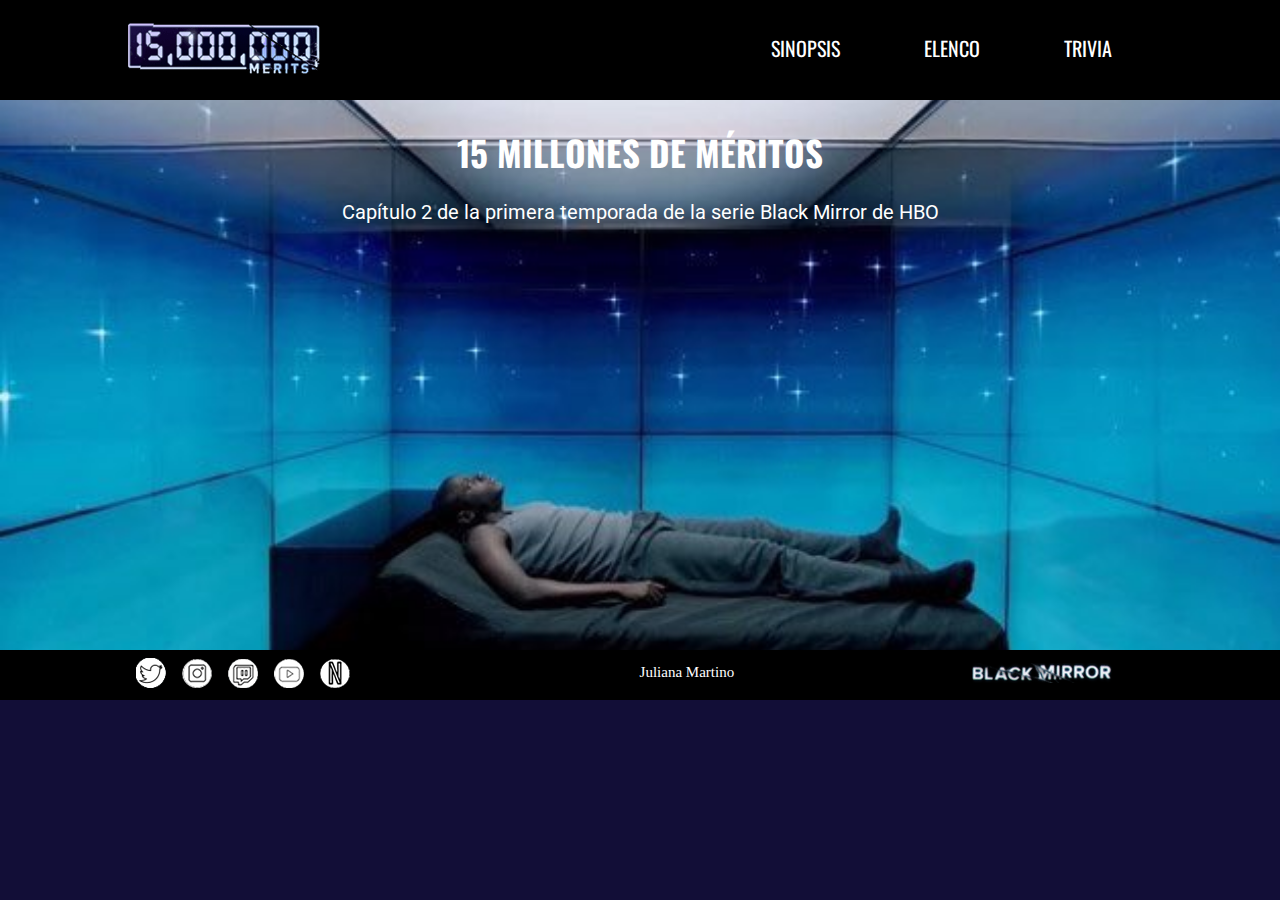
<file: index.html>
<!DOCTYPE html>
<html>
<head>
	<meta charset="utf-8">
	<title>Quince millones de méritos</title>
	<link rel="stylesheet" type="text/css" href="diseño.css">
	<link rel="icon" type="image/png" href="logo0.png">
</head>
<body>
<main>
<!-- Cabecera -->

	<header>
		<div id="logo"><a href="index.html"><img src="logo.png"></a></div>	

		<nav id="menu">
			<ul>
				<li><a href="sinopsis.html">SINOPSIS</a></li>
				<li><a href="elenco.html">ELENCO</a></li>
				<li><a href="trivia.html">TRIVIA</a></li>
			</ul>
		</nav>
	</header>
<!-- Cuerpo -->

	<section id="inicio">
		<div>
		<h2>15 MILLONES DE MÉRITOS</h2>
		<p class="info">Capítulo 2 de la primera temporada de la serie Black Mirror de HBO</p>
		</div>
	</section>
<!-- Pie -->

	<footer>
			<div id="redes">
				<ul>
					<li><a href="https://twitter.com/blackmirror" target="_blank"><img src="logo1.png"></a></a></li>
					<li><a href="https://www.instagram.com/blackmirror.netflix/" target="_blank"><img src="logo2.png"></a></li>
					<li><a href="https://www.twitch.tv/netflix" target="_blank"><img src="logo3.png"></a></li>
					<li><a href="https://www.youtube.com/channel/UC5ZiUaIJ2b5dYBYGf5iEUrA" target="_blank"><img src="logo4.png"></a></li>
					<li><a href="https://www.netflix.com/ar/" target="_blank"><img src="logo5.png"></a></li>
				</ul>
			</div>
			<div id="apellido"><a href="micrositio.html">Juliana Martino</a></div>
			<div id="logo2"><a href="https://www.netflix.com/ar/title/70264888?source=35" target="_blank"><img src="blackmirror.png"></a></div>
		</footer>
</main>
</body>
</html>
</file>
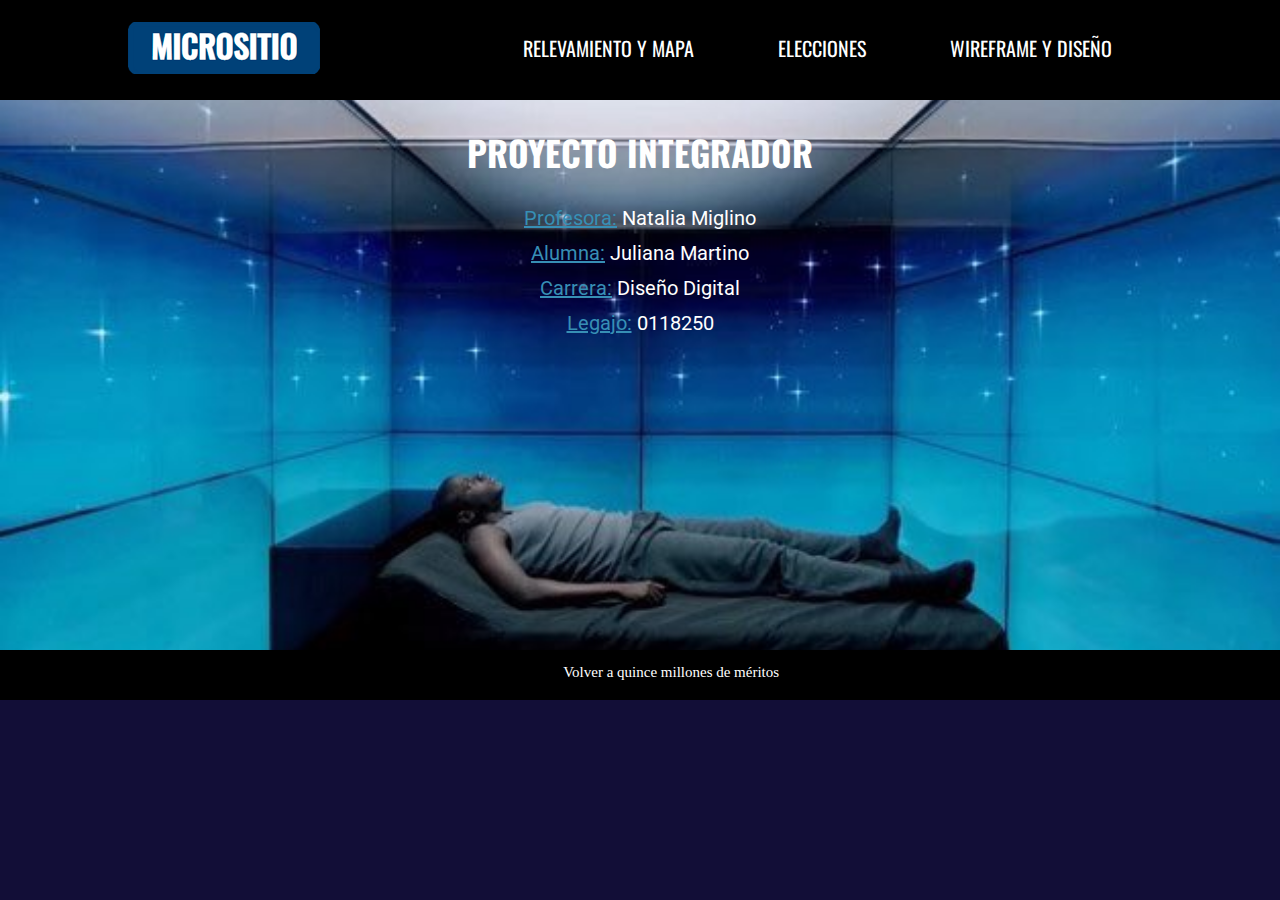
<file: micrositio.html>
<!DOCTYPE html>
<html>
<head>
	<meta charset="utf-8">
	<title>Micrositio</title>
	<link rel="stylesheet" type="text/css" href="diseño.css">
	<link rel="icon" type="image/png" href="logo0.png">
</head>
<body>
<main>
<!-- Cabecera -->

	<header>
		<div id="logo"><a href="micrositio.html"><img src="logo02.png"></a></div>	

		<nav id="menu">
			<ul>
				<li><a href="relevamiento.html">RELEVAMIENTO Y MAPA</a></li>
				<li><a href="elecciones.html">ELECCIONES</a></li>
				<li><a href="wireframe.html">WIREFRAME Y DISEÑO</a></li>
			</ul>
		</nav>
	</header>
<!-- Cuerpo -->

	<section id="inicio">
		<h2>PROYECTO INTEGRADOR</h2><br>
		<ul class="sol">
			<li><u>Profesora:</u> Natalia Miglino</li>
			<li><u>Alumna:</u> Juliana Martino</li>
			<li><u>Carrera:</u> Diseño Digital</li>
			<li><u>Legajo:</u> 0118250</li>
		</ul>
		
	</section>
<!-- Pie -->

	<footer>
			<div id="apellidos"><a href="index.html">Volver a quince millones de méritos </a></div>
		</footer>
</main>
</body>
</html>
</file>
<file: diseño.css>
@import url('https://fonts.googleapis.com/css2?family=Oswald:wght@500&family=Roboto:wght@100&display=swap');
*{
	margin: 0;
	padding: 0;
	box-sizing: border-box;
}

body{
	text-align: center;
	background-color: #120e37;
}

main{
	width: 100%;
	height: 700px;
	margin-left: auto;
	margin-right: auto;
	background-color: #174376;
}

header{
	width: 100%;
	height: 100px;
	background-color: #000000;
	display: flex;
	justify-content: space-between;
	align-items: center;
	font-family: 'Oswald', sans-serif;
}
#logo{
	margin-left: 10%;
}
#menu{
	padding-right: 10%;
}
#menu li{
	display: inline-block;
}
#menu li a{
	float: right;
	font-size: 20px;
	display: block;
	text-decoration: none;
	padding: 8px 40px;
	color: #ffffff;
}
#menu ul li a:hover{
	background-color: #120e37;
	border-radius: 40px;
}

section{
	width: 100%;
	height: 550px;
	margin-left: auto;
	margin-right: auto;
}

#inicio{
	background-image: url(fondo.jpg);
	background-repeat: no-repeat;
	background-position: center;
	background-size: cover;
}
footer{
	width: 100%;
	height: 50px;
	background-color: #000000;
}

#redes{
	margin-left: 10%;
}
#redes li{
	display: inline;
}
#redes li a{
	float: left;
	font-size: 20px;
	text-decoration: none;
	padding: 8px;
	color: #ffffff;
}
#apellido{
	float: left;
	margin-top: 1%;
	margin-bottom: 1%;
	margin-left: 22%;
	text-align: center;
}

#apellido a{
	color: #ffffff;
	text-decoration: none;
	font-size: 15px;
}
#logo2{
	float: right;
	padding-right: 13%;
	margin-top: 1%;
	margin-bottom: 1%;
}

#uno{
	width: 50%;
	height: 550px;
	float: left;
	padding-left: 5%;
	padding-right: 2%;
}
#uno p{
	color: #ffffff;
	float: right;
	line-height: 170%;
	text-align: justify;
	font-size: 18px;
	font-family: 'Roboto', sans-serif;
}
h2{
	color: #ffffff;
	padding-top: 2%;
	font-size: 35px;
	font-family: 'Oswald', sans-serif;
}
.letra{
	padding-top: 30px;
}
.video{
	padding-top: 20px;
	width: 550px;
	height: 260px;
}
#dos{
	width: 50%;
	height: 550px;
	float: right;
	padding-right: 5%;
}
#dos p{
	color: #ffffff;
	float: right;
	line-height: 170%;
	text-align: justify;
	padding-left: 5%;
	font-size: 18px;
	font-family: 'Roboto', sans-serif;
}

.info{
	font-family: 'Roboto', sans-serif;
	font-size: 20px;
	text-align: center;
	color: #ffffff;
	margin-top: 22px;
}

b{
	color: #000000;
}

#derecha{
	width: 50%;
	height: 550px;
	float: left;
}

#derecha p{
	font-family: 'Roboto', sans-serif;
	font-size: 18px;
	color: #ffffff;
	line-height: 170%;
	text-align: justify;
	margin-left: 10%;
	margin-right: 5%;
}

#izquierda{
	width: 50%;
	height: 550px;
	float: right;
}
#izquierda p{
	font-family: 'Roboto', sans-serif;
	font-size: 18px;
	color: #ffffff;
	text-align: center;
	padding-top: 1%;
	padding-bottom: 1%;
}

h4{
	color: #000000;
	font-family: 'Roboto', sans-serif;
}

#formulario{
	width: 50%;
	height: 550px;
	float: left;
}
#formulario02{
	width: 50%;
	height: 550px;
	float: right;
	padding: 2%;
}

.boton{
	width: 200px;
	height: 35px;
	color: #ffffff;
	background-color: #120e37;
	border-radius: 50px;
}

.cajita{
	width: 150px;
	border-radius: 5px;
}

.coment{
	width: 300px;
	height: 50px;
	border-radius: 5px;
	margin-top: 1%;
}
.nomb{
	color: #ffffff;
	font-family: 'Roboto', sans-serif;
	text-align: justify;
	font-size: 17px;
	line-height: 22px;
	margin-right: 5%;
	margin-left: 5%;
}


#mapa1{
	width: 50%;
	height: 550px;
	float: left;
}

#mapa2{
	width: 50%;
	height: 550px;
	float: right;
}
.cafe{
	margin-top: 10px;
	font-family: 'Roboto', sans-serif;
	font-size: 17px;
	color: #ffffff;
}
.sol{
	margin-top: 5px;
	font-family: 'Roboto', sans-serif;
	font-size: 20px;
	color: #ffffff;
	line-height: 35px;
}
.relevamiento{
	width: 622px;
	height: 350px;
}
#fondo0{
	background-image: url(pregunta03.png);
	background-repeat: no-repeat;
	background-position: center;
	background-size: cover;
}
#logos{
	margin-left: 10%;
}
#apellidos{
	float: left;
	margin-top: 1%;
	margin-bottom: 1%;
	margin-left: 44%;
}

#apellidos a{
	color: #ffffff;
	text-decoration: none;
	font-size: 15px;
}

strong{
	color: #378fb5;
}
u{
	color: #378fb5;
}
</file>
